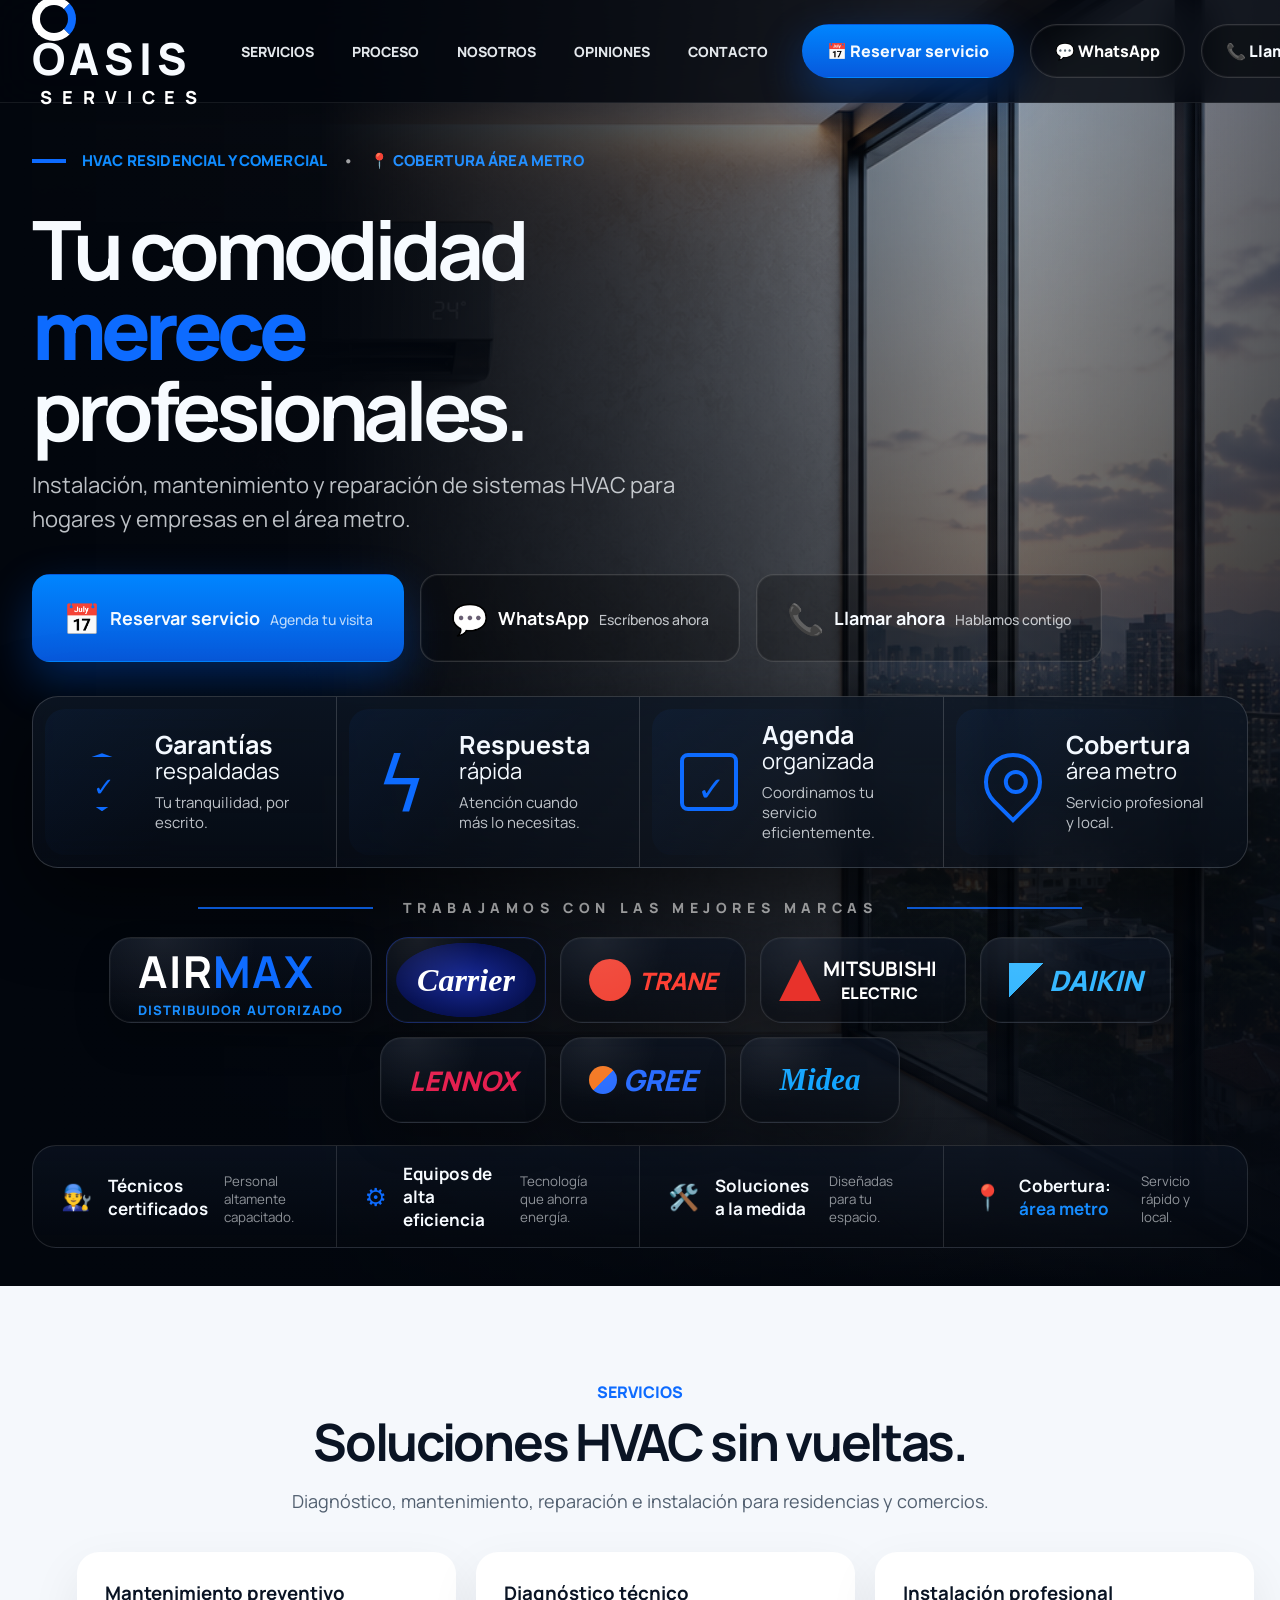
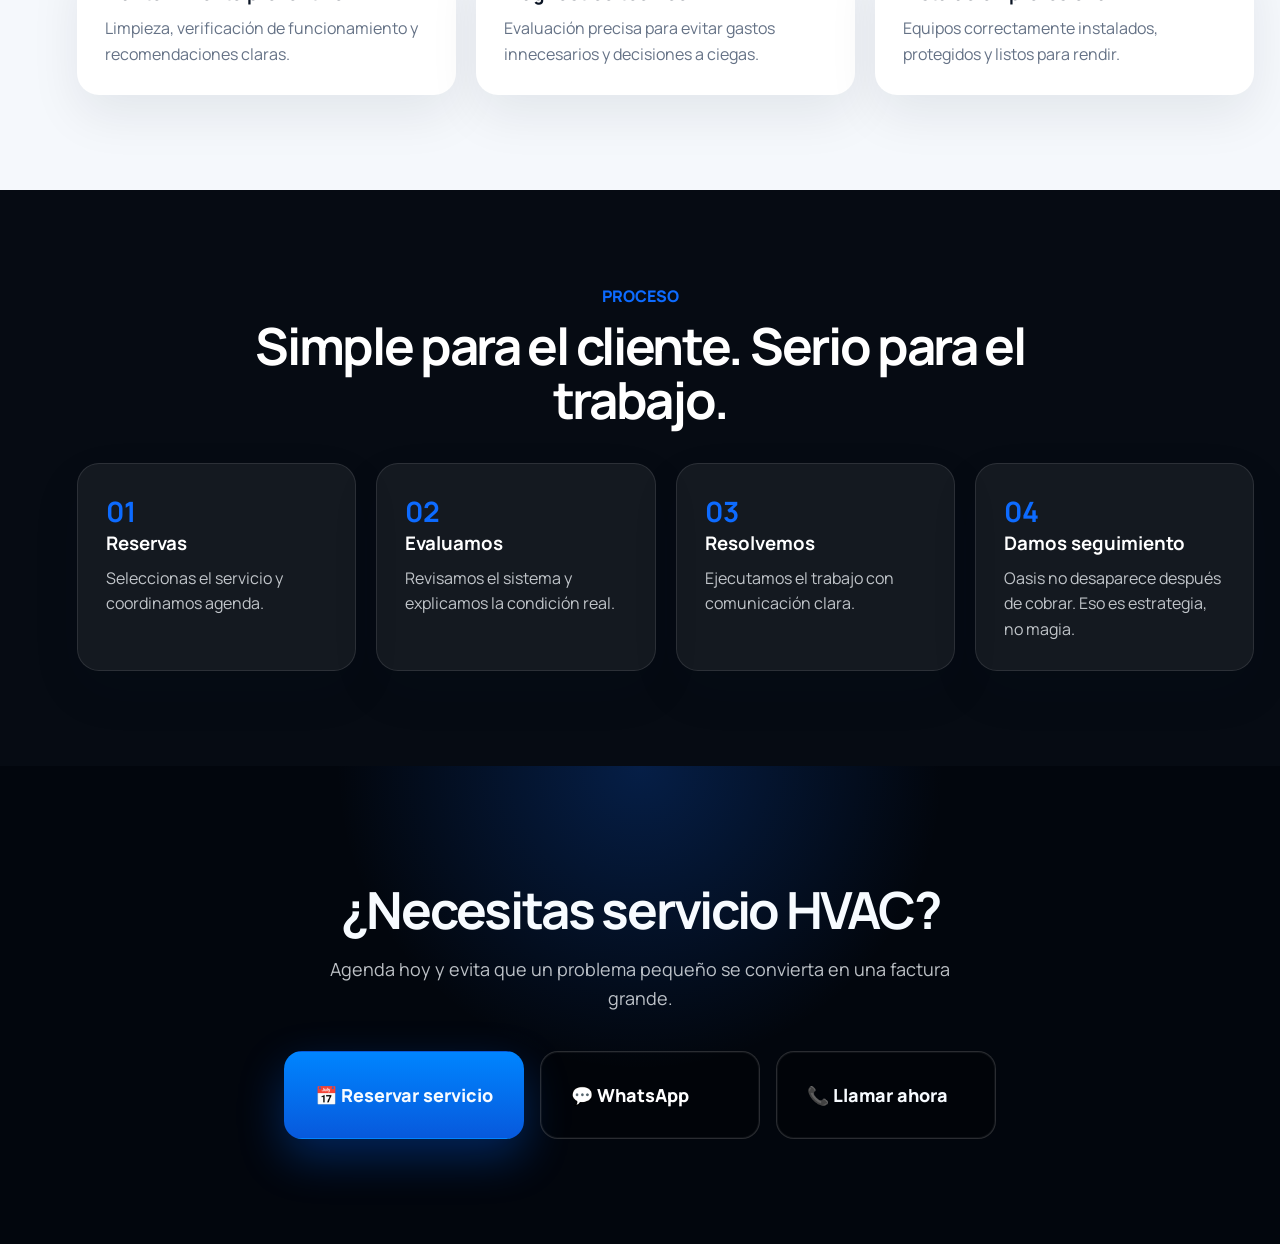
<file: index.html>
<!DOCTYPE html>
<html lang="es">
<head>
  <meta charset="utf-8" />
  <meta name="viewport" content="width=device-width, initial-scale=1" />
  <title>Oasis Services PR | HVAC Área Metro</title>
  <meta name="description" content="Instalación, mantenimiento y reparación de sistemas HVAC para hogares y empresas en el área metro de Puerto Rico." />
  <link rel="preconnect" href="https://fonts.googleapis.com" />
  <link rel="preconnect" href="https://fonts.gstatic.com" crossorigin />
  <link href="https://fonts.googleapis.com/css2?family=Manrope:wght@400;500;700;800&display=swap" rel="stylesheet" />
  <link rel="stylesheet" href="styles.css" />
</head>
<body>
<header class="site-header">
  <nav class="nav-shell" aria-label="Navegación principal">
    <a class="brand-mark" href="#inicio" aria-label="Oasis Services inicio">
      <span>OASIS</span><small>SERVICES</small>
    </a>
    <div class="nav-links">
      <a href="#servicios">Servicios</a>
      <a href="#proceso">Proceso</a>
      <a href="#nosotros">Nosotros</a>
      <a href="#opiniones">Opiniones</a>
      <a href="#contacto">Contacto</a>
    </div>
    <div class="nav-actions">
      <a class="btn btn-primary" href="https://confirmafy.com/oasis-services-pr">📅 Reservar servicio</a>
      <a class="btn btn-outline btn-wa" href="#" id="waTop">💬 WhatsApp</a>
      <a class="btn btn-outline" href="tel:+17876643079">📞 Llamar ahora</a>
    </div>
  </nav>
</header>
<main>
<section class="hero" id="inicio">
  <div aria-hidden="true" class="hero-bg"></div>
  <div aria-hidden="true" class="hero-overlay"></div>
  <div class="hero-inner">
    <div class="eyebrow"><span></span> HVAC RESIDENCIAL Y COMERCIAL <b>•</b> <i>📍 Cobertura área metro</i></div>
    <h1>Tu comodidad <strong>merece</strong> profesionales.</h1>
    <p class="lead">Instalación, mantenimiento y reparación de sistemas HVAC para hogares y empresas en el área metro.</p>

    <div class="cta-row">
      <a class="btn btn-primary btn-lg" href="https://confirmafy.com/oasis-services-pr"><span>📅</span><b>Reservar servicio</b><small>Agenda tu visita</small></a>
      <a class="btn btn-outline btn-lg btn-wa" href="#" id="waHero"><span>💬</span><b>WhatsApp</b><small>Escríbenos ahora</small></a>
      <a class="btn btn-outline btn-lg" href="tel:+17876643079"><span>📞</span><b>Llamar ahora</b><small>Hablamos contigo</small></a>
    </div>

    <div class="benefit-bar" aria-label="Beneficios principales">
      <div><span class="icon shield"></span><p><b>Garantías</b><br>respaldadas<small>Tu tranquilidad, por escrito.</small></p></div>
      <div><span class="icon bolt"></span><p><b>Respuesta</b><br>rápida<small>Atención cuando más lo necesitas.</small></p></div>
      <div><span class="icon calendar"></span><p><b>Agenda</b><br>organizada<small>Coordinamos tu servicio eficientemente.</small></p></div>
      <div><span class="icon pin"></span><p><b>Cobertura</b><br>área metro<small>Servicio profesional y local.</small></p></div>
    </div>

    <div class="brands" aria-label="Marcas de aire acondicionado">
      <p><span></span>TRABAJAMOS CON LAS MEJORES MARCAS<span></span></p>
      <div class="brand-list color-logos">
        <div class="brand-card airmax"><strong>AIR<span>MAX</span></strong><small>Distribuidor autorizado</small></div>
        <div class="brand-card carrier">Carrier</div>
        <div class="brand-card trane"><i></i>TRANE</div>
        <div class="brand-card mitsubishi"><i></i><b>MITSUBISHI</b><small>ELECTRIC</small></div>
        <div class="brand-card daikin"><i></i>DAIKIN</div>
        <div class="brand-card lennox">LENNOX</div>
        <div class="brand-card gree"><i></i>GREE</div>
        <div class="brand-card midea">Midea</div>
      </div>
    </div>

    <div class="mini-strip">
      <div><span>👨‍🔧</span><b>Técnicos certificados</b><small>Personal altamente capacitado.</small></div>
      <div><span>⚙️</span><b>Equipos de alta eficiencia</b><small>Tecnología que ahorra energía.</small></div>
      <div><span>🛠️</span><b>Soluciones a la medida</b><small>Diseñadas para tu espacio.</small></div>
      <div><span>📍</span><b>Cobertura: <em>área metro</em></b><small>Servicio rápido y local.</small></div>
    </div>
  </div>
</section>
<section class="section" id="servicios">
  <div class="section-head"><span>Servicios</span><h2>Soluciones HVAC sin vueltas.</h2><p>Diagnóstico, mantenimiento, reparación e instalación para residencias y comercios.</p></div>
  <div class="cards">
    <article><h3>Mantenimiento preventivo</h3><p>Limpieza, verificación de funcionamiento y recomendaciones claras.</p></article>
    <article><h3>Diagnóstico técnico</h3><p>Evaluación precisa para evitar gastos innecesarios y decisiones a ciegas.</p></article>
    <article><h3>Instalación profesional</h3><p>Equipos correctamente instalados, protegidos y listos para rendir.</p></article>
  </div>
</section>
<section class="section section-dark" id="proceso">
  <div class="section-head"><span>Proceso</span><h2>Simple para el cliente. Serio para el trabajo.</h2></div>
  <div class="process">
    <div><b>01</b><h3>Reservas</h3><p>Seleccionas el servicio y coordinamos agenda.</p></div>
    <div><b>02</b><h3>Evaluamos</h3><p>Revisamos el sistema y explicamos la condición real.</p></div>
    <div><b>03</b><h3>Resolvemos</h3><p>Ejecutamos el trabajo con comunicación clara.</p></div>
    <div><b>04</b><h3>Damos seguimiento</h3><p>Oasis no desaparece después de cobrar. Eso es estrategia, no magia.</p></div>
  </div>
</section>
<section class="final-cta" id="contacto">
  <h2>¿Necesitas servicio HVAC?</h2>
  <p>Agenda hoy y evita que un problema pequeño se convierta en una factura grande.</p>
  <div class="cta-row center">
    <a class="btn btn-primary btn-lg" href="https://confirmafy.com/oasis-services-pr">📅 Reservar servicio</a>
    <a class="btn btn-outline btn-lg btn-wa" href="#" id="waFinal">💬 WhatsApp</a>
    <a class="btn btn-outline btn-lg" href="tel:+17876643079">📞 Llamar ahora</a>
  </div>
</section>
</main>
<script src="script.js"></script>
</body>
</html>
</file>
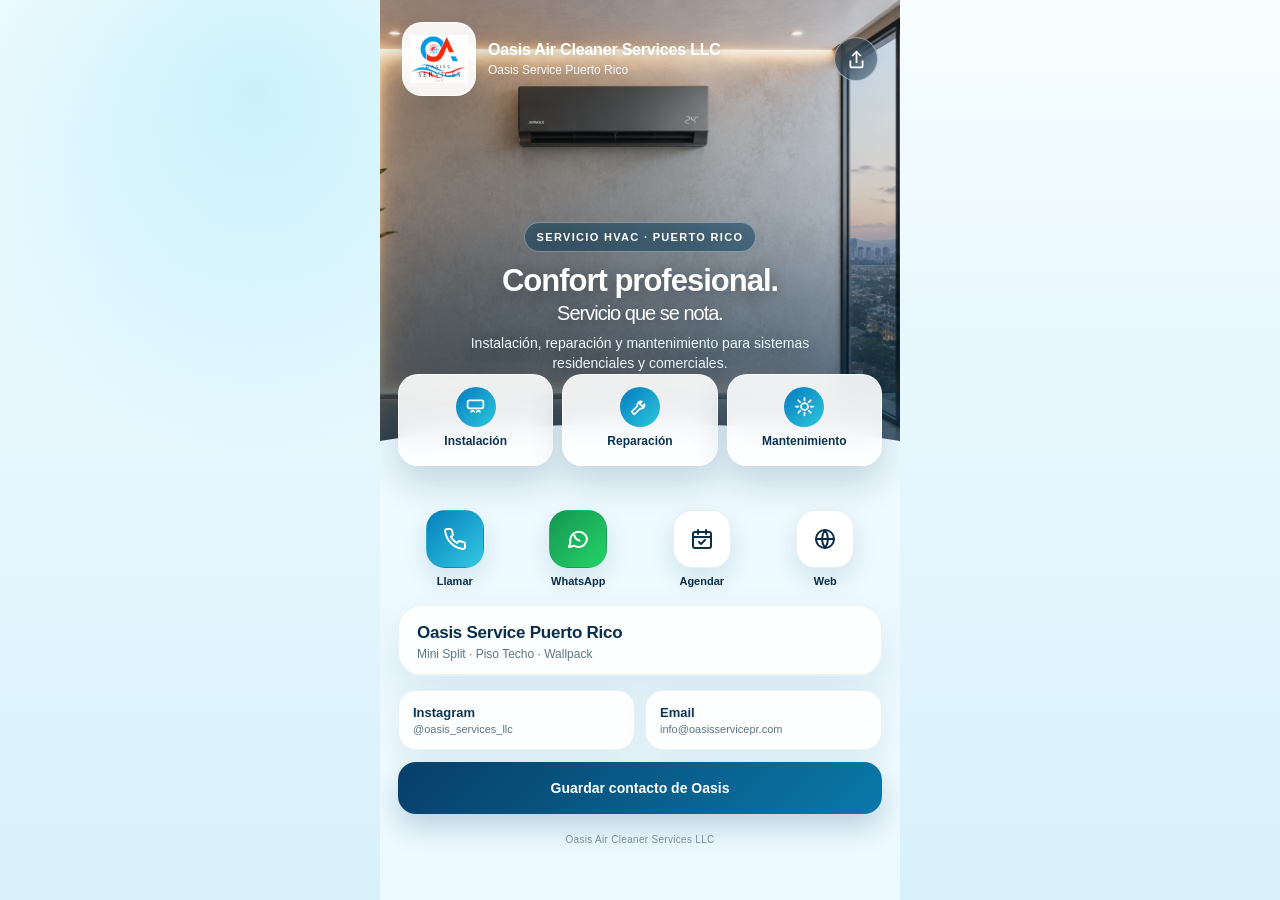
<file: tarjeta/index.html>
<!doctype html>
<html lang="es">
<head>
<meta charset="utf-8">
<meta name="viewport" content="width=device-width,initial-scale=1,viewport-fit=cover">
<meta name="theme-color" content="#eef9ff">
<meta name="apple-mobile-web-app-capable" content="yes">
<meta name="apple-mobile-web-app-status-bar-style" content="default">
<meta name="apple-mobile-web-app-title" content="Oasis">
<link rel="manifest" href="./manifest.webmanifest?v=3">
<link rel="icon" type="image/svg+xml" href="./icon.svg?v=3">
<link rel="shortcut icon" href="./icon.svg?v=3">
<link rel="apple-touch-icon" href="./icon.svg?v=3">
<link rel="apple-touch-icon-precomposed" href="./icon.svg?v=3">
<title>Oasis Service Puerto Rico | Tarjeta Digital</title>
<link rel="canonical" href="https://servicios.oasisservicepr.com/tarjeta/">
<meta name="description" content="Tarjeta digital oficial de Oasis Air Cleaner Services LLC. Instalación, reparación y mantenimiento de aire acondicionado en Puerto Rico.">
<meta property="og:title" content="Oasis Service Puerto Rico">
<meta property="og:description" content="Instalación, reparación y mantenimiento de aire acondicionado.">
<meta property="og:url" content="https://servicios.oasisservicepr.com/tarjeta/">
<style>
:root{
  --navy:#072b4a;
  --navy2:#0a416a;
  --blue:#088bc7;
  --cyan:#5dd7ef;
  --ice:#eefaff;
  --text:#0a2d48;
  --muted:#5e7486;
  --glass:rgba(255,255,255,.82);
  --line:rgba(255,255,255,.6);
}
*{box-sizing:border-box}
html{background:#dff5ff}
body{
  margin:0;
  min-height:100vh;
  font-family:-apple-system,BlinkMacSystemFont,"Segoe UI",Roboto,Arial,sans-serif;
  color:var(--text);
  background:
    radial-gradient(circle at 20% 10%,rgba(96,216,241,.28),transparent 28%),
    linear-gradient(180deg,#f7fdff 0%,#eaf9ff 35%,#d8f1fb 100%);
}
.shell{
  width:min(100%,520px);
  margin:0 auto;
  min-height:100vh;
  position:relative;
  overflow:hidden;
  background:#edfaff;
}
.hero{
  position:relative;
  min-height:470px;
  padding:22px 22px 118px;
  background:
    linear-gradient(180deg,rgba(255,255,255,.05) 0%,rgba(3,35,58,.18) 42%,rgba(3,35,58,.82) 100%),
    url("../assets/hero-premium-bg.jpg") center/cover no-repeat;
}
.hero:after{
  content:"";
  position:absolute;
  left:-12%;
  right:-12%;
  bottom:-42px;
  height:110px;
  background:#edfaff;
  border-radius:50% 50% 0 0 / 38% 38% 0 0;
}
.topbar{
  position:relative;
  z-index:2;
  display:flex;
  align-items:center;
  justify-content:space-between;
  gap:14px;
}
.brand{
  display:flex;
  align-items:center;
  gap:12px;
  min-width:0;
}
.logo-box{
  width:74px;
  height:74px;
  flex:0 0 74px;
  padding:7px;
  border-radius:20px;
  display:grid;
  place-items:center;
  background:rgba(255,255,255,.92);
  border:1px solid rgba(255,255,255,.92);
  box-shadow:0 12px 34px rgba(0,35,58,.22);
}
.logo-box img{max-width:100%;max-height:100%;object-fit:contain}
.brand-copy{
  color:white;
  text-shadow:0 2px 12px rgba(0,0,0,.35);
}
.brand-copy strong{
  display:block;
  font-size:16px;
  line-height:1.15;
  letter-spacing:-.2px;
}
.brand-copy span{
  display:block;
  margin-top:4px;
  font-size:12px;
  opacity:.92;
}
.share{
  width:44px;height:44px;border-radius:50%;
  display:grid;place-items:center;border:1px solid rgba(255,255,255,.48);
  background:rgba(7,43,74,.42);backdrop-filter:blur(12px);-webkit-backdrop-filter:blur(12px);
  color:#fff;cursor:pointer;
}
.hero-copy{
  position:relative;
  z-index:2;
  margin-top:126px;
  color:#fff;
  text-align:center;
  text-shadow:0 3px 16px rgba(0,0,0,.34);
}
.kicker{
  display:inline-flex;
  align-items:center;
  gap:8px;
  padding:8px 12px;
  border-radius:999px;
  font-size:11px;
  letter-spacing:.12em;
  text-transform:uppercase;
  font-weight:800;
  background:rgba(4,58,91,.5);
  border:1px solid rgba(255,255,255,.36);
  backdrop-filter:blur(10px);
}
.hero h1{
  margin:13px 0 5px;
  font-size:31px;
  line-height:1.02;
  letter-spacing:-1px;
}
.hero h1 span{display:block;font-weight:500;font-size:20px;margin-top:6px}
.hero-copy p{
  margin:10px auto 0;
  max-width:390px;
  font-size:14px;
  line-height:1.45;
  color:#ecfaff;
}
.service-row{
  position:absolute;
  z-index:4;
  left:18px; right:18px; bottom:26px;
  display:grid;
  grid-template-columns:repeat(3,1fr);
  gap:9px;
}
.service{
  min-height:92px;
  border-radius:20px;
  padding:12px 7px 10px;
  text-align:center;
  background:rgba(255,255,255,.9);
  border:1px solid rgba(255,255,255,.9);
  box-shadow:0 16px 34px rgba(3,49,78,.18);
  backdrop-filter:blur(14px);
}
.service .ico{
  width:40px;height:40px;margin:0 auto 7px;border-radius:50%;
  display:grid;place-items:center;
  background:linear-gradient(135deg,#047bc1,#2dc8db);
  color:#fff;
}
.service svg{width:21px;height:21px;stroke:currentColor;fill:none;stroke-width:2;stroke-linecap:round;stroke-linejoin:round}
.service b{font-size:12px;display:block;color:#083252}
.main{
  position:relative;
  z-index:3;
  padding:14px 18px 28px;
}
.quick{
  display:grid;
  grid-template-columns:repeat(4,1fr);
  gap:10px;
  margin-top:4px;
}
.quick a{
  text-decoration:none;
  color:var(--text);
  text-align:center;
  font-size:11px;
  font-weight:800;
}
.quick .bubble{
  width:58px;height:58px;margin:0 auto 7px;border-radius:19px;
  display:grid;place-items:center;
  background:#fff;
  border:1px solid rgba(8,86,126,.09);
  box-shadow:0 10px 24px rgba(3,66,103,.12);
  transition:.15s ease;
}
.quick a:active .bubble{transform:scale(.96)}
.quick .primary .bubble{
  background:linear-gradient(135deg,#057fbc,#33c9e2);
  color:#fff;
}
.quick .whatsapp .bubble{
  background:linear-gradient(135deg,#159653,#25d366);
  color:#fff;
}
.quick svg{width:24px;height:24px;stroke:currentColor;fill:none;stroke-width:2;stroke-linecap:round;stroke-linejoin:round}
.panel{
  margin-top:18px;
  border-radius:24px;
  background:rgba(255,255,255,.92);
  border:1px solid rgba(8,86,126,.08);
  box-shadow:0 18px 42px rgba(3,66,103,.1);
  overflow:hidden;
}
.panel-head{
  padding:17px 18px 13px;
  border-bottom:1px solid #e7f1f6;
}
.panel-head h2{margin:0;font-size:17px;letter-spacing:-.25px;color:#082f4d}
.panel-head p{margin:4px 0 0;font-size:12px;color:var(--muted)}
.detail{
  display:flex;gap:12px;align-items:flex-start;
  padding:13px 18px;
  border-bottom:1px solid #edf4f7;
}
.detail:last-child{border-bottom:0}
.detail-icon{
  width:36px;height:36px;border-radius:13px;display:grid;place-items:center;flex:0 0 36px;
  background:#eaf8fd;color:#087fb6;
}
.detail svg{width:19px;height:19px;stroke:currentColor;fill:none;stroke-width:2;stroke-linecap:round;stroke-linejoin:round}
.detail b{display:block;font-size:13px;margin-bottom:2px;color:#0a3655}
.detail span{display:block;font-size:12px;line-height:1.45;color:var(--muted)}
.links{
  display:grid;grid-template-columns:1fr 1fr;gap:10px;margin-top:14px;
}
.link-card{
  text-decoration:none;color:#0a3655;
  border-radius:18px;padding:14px;
  background:rgba(255,255,255,.9);
  border:1px solid rgba(8,86,126,.08);
  box-shadow:0 12px 28px rgba(3,66,103,.08);
}
.link-card b{display:block;font-size:13px}
.link-card span{display:block;margin-top:3px;font-size:11px;color:var(--muted)}
.save{
  margin-top:12px;width:100%;border:0;border-radius:18px;min-height:52px;
  background:linear-gradient(135deg,#073e68,#0a79aa);color:white;
  font-weight:800;font-size:14px;cursor:pointer;
  box-shadow:0 14px 28px rgba(4,62,104,.2);
}
.foot{
  padding:20px 8px 4px;text-align:center;color:#7a8f9e;font-size:10px;letter-spacing:.03em;
}
@media(max-width:390px){
  .hero{min-height:450px;padding-left:16px;padding-right:16px}
  .hero-copy{margin-top:118px}
  .hero h1{font-size:28px}
  .quick .bubble{width:54px;height:54px}
  .main{padding-left:14px;padding-right:14px}
}
</style>
</head>
<body>
<div class="shell">
  <section class="hero">
    <div class="topbar">
      <div class="brand">
        <div class="logo-box">
          <img src="[data-uri]" alt="Logo oficial Oasis">
        </div>
        <div class="brand-copy">
          <strong>Oasis Air Cleaner Services LLC</strong>
          <span>Oasis Service Puerto Rico</span>
        </div>
      </div>
      <button class="share" onclick="shareCard()" aria-label="Compartir tarjeta">
        <svg viewBox="0 0 24 24" width="21" height="21" stroke="currentColor" fill="none" stroke-width="2"><path d="M12 16V3"/><path d="m7 8 5-5 5 5"/><path d="M5 13v6a2 2 0 0 0 2 2h10a2 2 0 0 0 2-2v-6"/></svg>
      </button>
    </div>

    <div class="hero-copy">
      <div class="kicker">Servicio HVAC · Puerto Rico</div>
      <h1>Confort profesional.<span>Servicio que se nota.</span></h1>
      <p>Instalación, reparación y mantenimiento para sistemas residenciales y comerciales.</p>
    </div>

    <div class="service-row">
      <div class="service">
        <div class="ico"><svg viewBox="0 0 24 24"><rect x="3" y="5" width="18" height="9" rx="2"/><path d="M7 18c1.2-1.6 2.4-1.6 3.6 0M13.4 18c1.2-1.6 2.4-1.6 3.6 0"/></svg></div>
        <b>Instalación</b>
      </div>
      <div class="service">
        <div class="ico"><svg viewBox="0 0 24 24"><path d="M14.7 6.3a4 4 0 0 0-5 5L3 18l3 3 6.7-6.7a4 4 0 0 0 5-5l-2.5 2.5-3-3z"/></svg></div>
        <b>Reparación</b>
      </div>
      <div class="service">
        <div class="ico"><svg viewBox="0 0 24 24"><path d="M12 2v3M12 19v3M4.9 4.9 7 7M17 17l2.1 2.1M2 12h3M19 12h3M4.9 19.1 7 17M17 7l2.1-2.1"/><circle cx="12" cy="12" r="4"/></svg></div>
        <b>Mantenimiento</b>
      </div>
    </div>
  </section>

  <main class="main">
    <div class="quick">
      <a class="primary" href="tel:+17876643079">
        <div class="bubble"><svg viewBox="0 0 24 24"><path d="M22 16.9v3a2 2 0 0 1-2.2 2 19.8 19.8 0 0 1-8.6-3.1 19.4 19.4 0 0 1-6-6A19.8 19.8 0 0 1 2.1 4.2 2 2 0 0 1 4.1 2h3a2 2 0 0 1 2 1.7c.1 1 .4 2 .7 2.9a2 2 0 0 1-.5 2.1L8 10a16 16 0 0 0 6 6l1.3-1.3a2 2 0 0 1 2.1-.5c.9.3 1.9.6 2.9.7A2 2 0 0 1 22 16.9z"/></svg></div>
        Llamar
      </a>
      <a class="whatsapp" href="https://wa.me/17876643079" target="_blank" rel="noopener">
        <div class="bubble"><svg viewBox="0 0 24 24"><path d="M21 11.5a8.4 8.4 0 0 1-9 8.4 8.4 8.4 0 0 1-3.8-1.1L3 20l1.4-4.8A8.4 8.4 0 1 1 21 11.5z"/><path d="M8.5 8.5c.6 3 2 4.4 5 5"/></svg></div>
        WhatsApp
      </a>
      <a href="https://confirmafy.com/oasis-services-pr" target="_blank" rel="noopener">
        <div class="bubble"><svg viewBox="0 0 24 24"><rect x="3" y="5" width="18" height="16" rx="2"/><path d="M16 3v4M8 3v4M3 10h18"/><path d="m9 15 2 2 4-4"/></svg></div>
        Agendar
      </a>
      <a href="https://oasisservicepr.com" target="_blank" rel="noopener">
        <div class="bubble"><svg viewBox="0 0 24 24"><circle cx="12" cy="12" r="9"/><path d="M3 12h18M12 3a15 15 0 0 1 0 18M12 3a15 15 0 0 0 0 18"/></svg></div>
        Web
      </a>
    </div>

    <section class="panel">
      <div class="panel-head">
        <h2>Oasis Service Puerto Rico</h2>
        <p>Mini Split · Piso Techo · Wallpack</p>
      </div>
    </section>

    <div class="links">
      <a class="link-card" href="https://www.instagram.com/oasis_services_llc/" target="_blank" rel="noopener"><b>Instagram</b><span>@oasis_services_llc</span></a>
      <a class="link-card" href="mailto:info@oasisservicepr.com"><b>Email</b><span>info@oasisservicepr.com</span></a>
    </div>

    <button class="save" onclick="saveContact()">Guardar contacto de Oasis</button>

    <div class="foot">Oasis Air Cleaner Services LLC</div>
  </main>
</div>

<script>
function saveContact(){
  const v=[
    "BEGIN:VCARD",
    "VERSION:3.0",
    "FN:Oasis Air Cleaner Services LLC",
    "ORG:Oasis Air Cleaner Services LLC",
    "TEL;TYPE=WORK,VOICE:+17876643079",
    "EMAIL;TYPE=WORK:info@oasisservicepr.com",
    "URL:https://oasisservicepr.com",
    "ADR;TYPE=WORK:;;Trujillo Alto;PR;00976;Puerto Rico",
    "NOTE:Instalación, reparación y mantenimiento de aire acondicionado.",
    "END:VCARD"
  ].join("\r\n");
  const b=new Blob([v],{type:"text/vcard;charset=utf-8"});
  const u=URL.createObjectURL(b);
  const a=document.createElement("a");
  a.href=u;a.download="Oasis_Service_Puerto_Rico.vcf";
  document.body.appendChild(a);a.click();a.remove();URL.revokeObjectURL(u);
}
async function shareCard(){
  const d={title:"Oasis Service Puerto Rico",text:"Oasis Air Cleaner Services LLC · Servicio HVAC en Puerto Rico.",url:location.href};
  if(navigator.share){try{await navigator.share(d)}catch(e){}}
  else{try{await navigator.clipboard.writeText(location.href);alert("Enlace copiado.");}catch(e){}}
}

</script>
</body>
</html>
</file>
<file: styles.css>
:root{
  --bg:#02060d; --panel:#070d17; --panel2:rgba(9,15,26,.78);
  --text:#f7fbff; --muted:rgba(247,251,255,.76); --soft:rgba(247,251,255,.56);
  --line:rgba(255,255,255,.16); --blue:#0d6bff; --blue2:#0085ff; --green:#00d66b;
  --shadow:0 30px 80px rgba(0,0,0,.56); --radius:24px; --radius2:18px;
}
*{box-sizing:border-box} html{scroll-behavior:smooth} body{margin:0;font-family:Manrope,system-ui,-apple-system,Segoe UI,sans-serif;background:var(--bg);color:var(--text)}
a{text-decoration:none;color:inherit}.site-header{position:fixed;top:0;left:0;right:0;z-index:50;background:rgba(2,6,13,.82);border-bottom:1px solid rgba(255,255,255,.08);backdrop-filter:blur(18px)}
.nav-shell{width:min(1480px,95vw);height:102px;margin:auto;display:flex;align-items:center;gap:34px}.brand-mark{margin-right:auto;display:flex;flex-direction:column;line-height:.8;letter-spacing:.16em;font-weight:900}.brand-mark span{font-size:44px;letter-spacing:.12em}.brand-mark span:before{content:'';display:inline-block;width:28px;height:28px;border:8px solid #fff;border-right-color:var(--blue);border-radius:50%;margin-right:5px;vertical-align:-2px}.brand-mark small{font-size:18px;letter-spacing:.55em;margin-left:8px;margin-top:14px;color:#fff}.nav-links{display:flex;align-items:center;gap:38px;text-transform:uppercase;font-size:14px;font-weight:900}.nav-links a{opacity:.92}.nav-links a:hover{color:#fff}.nav-actions{display:flex;gap:16px}.btn{display:inline-flex;align-items:center;justify-content:center;gap:10px;border-radius:999px;padding:15px 24px;font-weight:900;border:1px solid var(--line);transition:.2s ease;white-space:nowrap;text-transform:none}.btn:hover{transform:translateY(-2px);border-color:rgba(255,255,255,.35)}.btn-primary{border-color:transparent;background:linear-gradient(180deg,var(--blue2),#0759dc);box-shadow:0 18px 46px rgba(0,104,255,.32)}.btn-outline{background:rgba(0,0,0,.25);box-shadow:inset 0 0 0 1px rgba(255,255,255,.05)}.btn-wa span,.btn-wa{color:#fff}.btn-wa span{filter:hue-rotate(70deg)}.btn-lg{min-height:88px;border-radius:18px;font-size:18px;padding:0 30px;min-width:220px;justify-content:flex-start}.btn-lg span{font-size:30px}.btn-lg b{display:block}.btn-lg small{display:block;font-size:14px;font-weight:500;color:var(--muted);margin-top:2px}
.hero{min-height:100svh;position:relative;overflow:hidden;padding-top:102px}.hero-bg{position:absolute;inset:0;background:url('assets/hero-premium-bg.jpg') right center/cover no-repeat;transform:scale(1.01)}.hero-overlay{position:absolute;inset:0;background:linear-gradient(90deg,#02060d 0%,rgba(2,6,13,.98) 25%,rgba(2,6,13,.70) 47%,rgba(2,6,13,.20) 78%,rgba(2,6,13,.52) 100%),linear-gradient(180deg,rgba(2,6,13,.05),#02060d 100%)}
.hero-inner{position:relative;z-index:2;width:min(1480px,95vw);margin:auto;padding:48px 0 38px}.eyebrow{display:flex;align-items:center;gap:16px;color:#108cff;font-size:15px;font-weight:900;letter-spacing:.01em;text-transform:uppercase}.eyebrow span{width:34px;height:4px;background:var(--blue);display:inline-block}.eyebrow b{color:rgba(255,255,255,.62)}.eyebrow i{font-style:normal;color:#238fff}
h1{margin:38px 0 18px;font-size:clamp(56px,6.4vw,96px);letter-spacing:-.066em;line-height:.98;max-width:720px}h1 strong{color:var(--blue);font-weight:900}.lead{max-width:660px;margin:0;color:var(--muted);font-size:22px;line-height:1.55}.cta-row{display:flex;gap:16px;flex-wrap:wrap;margin-top:38px}.cta-row.center{justify-content:center}
.benefit-bar{margin-top:34px;width:100%;display:grid;grid-template-columns:repeat(4,1fr);border:1px solid rgba(255,255,255,.16);border-radius:26px;background:linear-gradient(180deg,rgba(13,22,35,.84),rgba(8,14,24,.66));box-shadow:var(--shadow);backdrop-filter:blur(16px);overflow:hidden}.benefit-bar>div{min-height:130px;display:flex;align-items:center;gap:24px;padding:24px 40px;border-right:1px solid rgba(255,255,255,.16);position:relative}.benefit-bar>div:after{content:"";position:absolute;inset:12px;border-radius:20px;background:linear-gradient(135deg,rgba(13,107,255,.10),transparent 58%);opacity:.55;pointer-events:none}.benefit-bar>div:last-child{border-right:0}.benefit-bar p{margin:0;font-size:22px;line-height:1.1}.benefit-bar b{font-size:25px}.benefit-bar small{display:block;margin-top:10px;color:var(--muted);font-size:15px;line-height:1.35}.icon{width:58px;height:58px;color:var(--blue);display:inline-block;position:relative;flex:0 0 auto}.shield{border:4px solid currentColor;clip-path:polygon(50% 0,92% 15%,82% 78%,50% 100%,18% 78%,8% 15%)}.shield:after{content:'✓';position:absolute;left:16px;top:11px;font-size:26px;font-weight:900}.bolt:before{content:'ϟ';font-size:76px;line-height:58px}.calendar{border:4px solid currentColor;border-radius:8px}.calendar:before{content:'✓';position:absolute;font-size:34px;left:13px;top:8px}.pin{border:4px solid currentColor;border-radius:50% 50% 50% 0;transform:rotate(-45deg)}.pin:after{content:'';position:absolute;width:16px;height:16px;border-radius:50%;border:4px solid currentColor;left:15px;top:15px}
.brands{text-align:center;margin-top:30px}.brands p{display:flex;align-items:center;justify-content:center;gap:30px;font-size:14px;letter-spacing:.40em;color:rgba(255,255,255,.74);font-weight:800}.brands p span{height:2px;background:var(--blue);width:175px;opacity:.8}.brand-list{display:flex;flex-wrap:wrap;align-items:center;justify-content:center;gap:14px;margin-top:20px}.brand-card{height:86px;min-width:160px;padding:0 28px;border:1px solid rgba(255,255,255,.13);border-radius:22px;background:linear-gradient(180deg,rgba(12,20,34,.72),rgba(5,9,16,.52));display:flex;align-items:center;justify-content:center;position:relative;overflow:hidden;font-weight:900;box-shadow:inset 0 0 0 1px rgba(255,255,255,.03),0 18px 35px rgba(0,0,0,.22)}.brand-card:before{content:"";position:absolute;inset:0;background:radial-gradient(circle at 20% 0,rgba(255,255,255,.11),transparent 42%);opacity:.65;pointer-events:none}.airmax{flex-direction:column;align-items:flex-start;min-width:260px;padding-left:28px}.airmax strong{font-size:44px;letter-spacing:.03em;color:#fff}.airmax strong span{color:#0d6bff}.airmax small{color:#168cff;text-transform:uppercase;letter-spacing:.08em;font-size:13px}.carrier{font-family:Georgia,serif;font-size:32px;color:#fff;background:radial-gradient(ellipse at center,#182a98 0,#071152 62%,rgba(8,14,24,.62) 63%);border-color:rgba(60,100,255,.35);font-style:italic}.trane{font-size:24px;color:#ff4034;font-style:italic}.trane i{width:42px;height:42px;background:#f14537;border-radius:50%;display:inline-block;margin-right:8px;vertical-align:middle}.mitsubishi{color:#fff;gap:8px;flex-direction:column;line-height:.95}.mitsubishi i{position:absolute;left:18px;width:42px;height:42px;background:#e8322b;clip-path:polygon(50% 0,100% 100%,0 100%)}.mitsubishi b{font-size:20px;margin-left:34px}.mitsubishi small{font-size:16px;margin-left:34px;color:#fff}.daikin{font-size:28px;color:#35b7ff;font-style:italic}.daikin i{width:34px;height:34px;background:linear-gradient(135deg,#35b7ff 0 50%,transparent 51%);display:inline-block;margin-right:6px}.lennox{font-size:27px;color:#e51f4f;font-style:italic}.gree{font-size:29px;color:#2a6dff;font-style:italic}.gree i{width:28px;height:28px;border-radius:50%;background:linear-gradient(135deg,#f47721 0 50%,#2a6dff 51%);display:inline-block;margin-right:6px}.midea{font-family:Georgia,serif;font-size:31px;color:#13a5ff;font-style:italic}
.mini-strip{margin-top:22px;display:grid;grid-template-columns:repeat(4,1fr);border:1px solid rgba(255,255,255,.12);border-radius:24px;background:linear-gradient(180deg,rgba(12,20,34,.70),rgba(5,9,16,.48));overflow:hidden}.mini-strip>div{min-height:72px;display:flex;align-items:center;gap:16px;padding:16px 28px;border-right:1px solid rgba(255,255,255,.13)}.mini-strip>div:last-child{border-right:0}.mini-strip span{font-size:25px;color:var(--blue)}.mini-strip b{display:block;font-size:17px}.mini-strip small{display:block;color:var(--soft);margin-top:4px}.mini-strip em{color:#168cff;font-style:normal}
.section{padding:95px 6vw;background:#f5f8fc;color:#0a1424}.section-dark{background:#060b13;color:#fff}.section-head{max-width:780px;margin:0 auto 36px;text-align:center}.section-head span{color:var(--blue);font-weight:900;text-transform:uppercase}.section-head h2,.final-cta h2{font-size:clamp(32px,4vw,54px);line-height:1.05;letter-spacing:-.045em;margin:12px 0}.section-head p,.final-cta p{color:#526070;font-size:18px;line-height:1.6}.section-dark .section-head p{color:var(--muted)}.cards,.process{width:min(1180px,92vw);margin:auto;display:grid;grid-template-columns:repeat(3,1fr);gap:20px}.cards article,.process div{border-radius:22px;padding:28px;background:#fff;box-shadow:0 20px 50px rgba(10,20,36,.08)}.cards h3,.process h3{margin:0 0 10px}.cards p,.process p{margin:0;color:#657286;line-height:1.6}.process{grid-template-columns:repeat(4,1fr)}.process div{background:rgba(255,255,255,.06);border:1px solid rgba(255,255,255,.1)}.process b{color:var(--blue);font-size:28px}.process p{color:var(--muted)}.final-cta{padding:105px 6vw;text-align:center;background:radial-gradient(circle at 50% 0,rgba(16,108,255,.24),transparent 38%),#02060d}.final-cta p{color:var(--muted);margin-inline:auto;max-width:680px}
@media(max-width:1180px){.brand-mark span{font-size:34px}.brand-mark small{font-size:13px}.nav-links{display:none}.nav-shell{height:82px}.hero{padding-top:82px}.btn{padding:12px 18px}.benefit-bar{grid-template-columns:repeat(2,1fr)}.benefit-bar>div:nth-child(2){border-right:0}.benefit-bar>div{border-bottom:1px solid rgba(255,255,255,.12)}.benefit-bar>div:nth-child(n+3){border-bottom:0}.brand-list{grid-template-columns:repeat(4,1fr)}.airmax{grid-column:span 2}.mini-strip{grid-template-columns:repeat(2,1fr)}}
@media(max-width:720px){.site-header{position:sticky}.nav-shell{height:auto;padding:14px 0;justify-content:center}.brand-mark{display:none}.nav-actions{width:100%;justify-content:center}.nav-actions .btn-wa,.nav-actions .btn-outline:last-child{display:none}.hero{padding-top:0}.hero-bg{background-position:72% center}.hero-overlay{background:linear-gradient(90deg,#02060d 0%,rgba(2,6,13,.94) 77%,rgba(2,6,13,.68) 100%),linear-gradient(180deg,rgba(2,6,13,.2),#02060d 98%)}.hero-inner{padding:32px 0 44px;width:min(92vw,520px)}.eyebrow{font-size:12px;gap:10px;flex-wrap:wrap}.eyebrow span{width:28px}h1{font-size:clamp(45px,14vw,68px);max-width:440px;margin-top:30px}.lead{font-size:16px}.cta-row{gap:12px;margin-top:28px}.btn-lg{width:100%;min-width:0;min-height:66px}.benefit-bar{grid-template-columns:1fr;margin-top:28px}.benefit-bar>div{border-right:0!important;border-bottom:1px solid rgba(255,255,255,.12)!important;min-height:92px;padding:20px}.benefit-bar>div:last-child{border-bottom:0!important}.benefit-bar p{font-size:18px}.benefit-bar b{font-size:20px}.benefit-bar small{display:none}.icon{width:42px;height:42px}.brands p{letter-spacing:.22em;font-size:11px}.brands p span{width:70px}.brand-list{grid-template-columns:repeat(2,1fr);gap:8px}.brand-card{height:76px}.airmax{grid-column:span 2}.airmax strong{font-size:34px}.carrier{font-size:24px}.trane,.daikin,.lennox,.gree,.midea{font-size:21px}.mitsubishi b{font-size:15px}.mitsubishi small{font-size:12px}.mini-strip{grid-template-columns:1fr}.mini-strip>div{border-right:0;border-bottom:1px solid rgba(255,255,255,.1)}.mini-strip>div:last-child{border-bottom:0}.cards,.process{grid-template-columns:1fr}.section,.final-cta{padding:70px 5vw}}


/* Premium mobile polish: menos cuadrado, más editorial */
@media(max-width:720px){
  .nav-shell{padding:16px 0 12px}
  .nav-actions .btn-primary{border-radius:16px;min-width:230px;box-shadow:0 18px 55px rgba(0,104,255,.45)}
  .hero-inner{width:min(92vw,500px);padding-top:34px}
  h1{font-size:clamp(46px,13vw,62px);line-height:.94;letter-spacing:-.075em;margin-bottom:22px}
  .lead{font-size:17px;line-height:1.55;color:rgba(247,251,255,.82)}
  .cta-row{display:grid;grid-template-columns:1fr;gap:14px}
  .btn-lg{border-radius:18px;min-height:78px;padding:0 22px;justify-content:flex-start;background:linear-gradient(180deg,rgba(12,20,34,.78),rgba(5,9,16,.64));}
  .btn-primary.btn-lg{background:linear-gradient(180deg,var(--blue2),#0759dc)}
  .benefit-bar{border-radius:28px;overflow:hidden;background:linear-gradient(180deg,rgba(13,22,35,.82),rgba(6,12,22,.68));}
  .benefit-bar>div{min-height:104px;padding:22px 24px;gap:22px}
  .benefit-bar>div:after{inset:10px;border-radius:22px}
  .benefit-bar p{font-size:24px;line-height:1.03}
  .benefit-bar b{font-size:25px}
  .icon{width:50px;height:50px;opacity:.95}
  .brands{margin-top:42px}
  .brands p{gap:14px;line-height:1.8;letter-spacing:.30em}
  .brands p span{width:84px}
  .brand-list{display:flex;gap:12px;justify-content:center}
  .brand-card{height:78px;min-width:calc(50% - 8px);border-radius:20px;padding:0 16px}
  .airmax{min-width:100%;height:92px;border-radius:22px;align-items:center;padding-left:0}
  .airmax strong{font-size:39px}.airmax small{font-size:13px}
  .carrier{font-size:25px}.trane,.daikin,.lennox,.gree,.midea{font-size:22px}
  .trane i{width:30px;height:30px}.gree i{width:24px;height:24px}.daikin i{width:27px;height:27px}
  .mitsubishi i{left:16px;width:32px;height:32px}.mitsubishi b,.mitsubishi small{margin-left:30px}
  .mini-strip{border-radius:26px;margin-top:34px;overflow:hidden}
  .mini-strip>div{min-height:92px;padding:22px 24px}
  .section{border-radius:28px 28px 0 0;margin-top:-10px}
}
</file>
